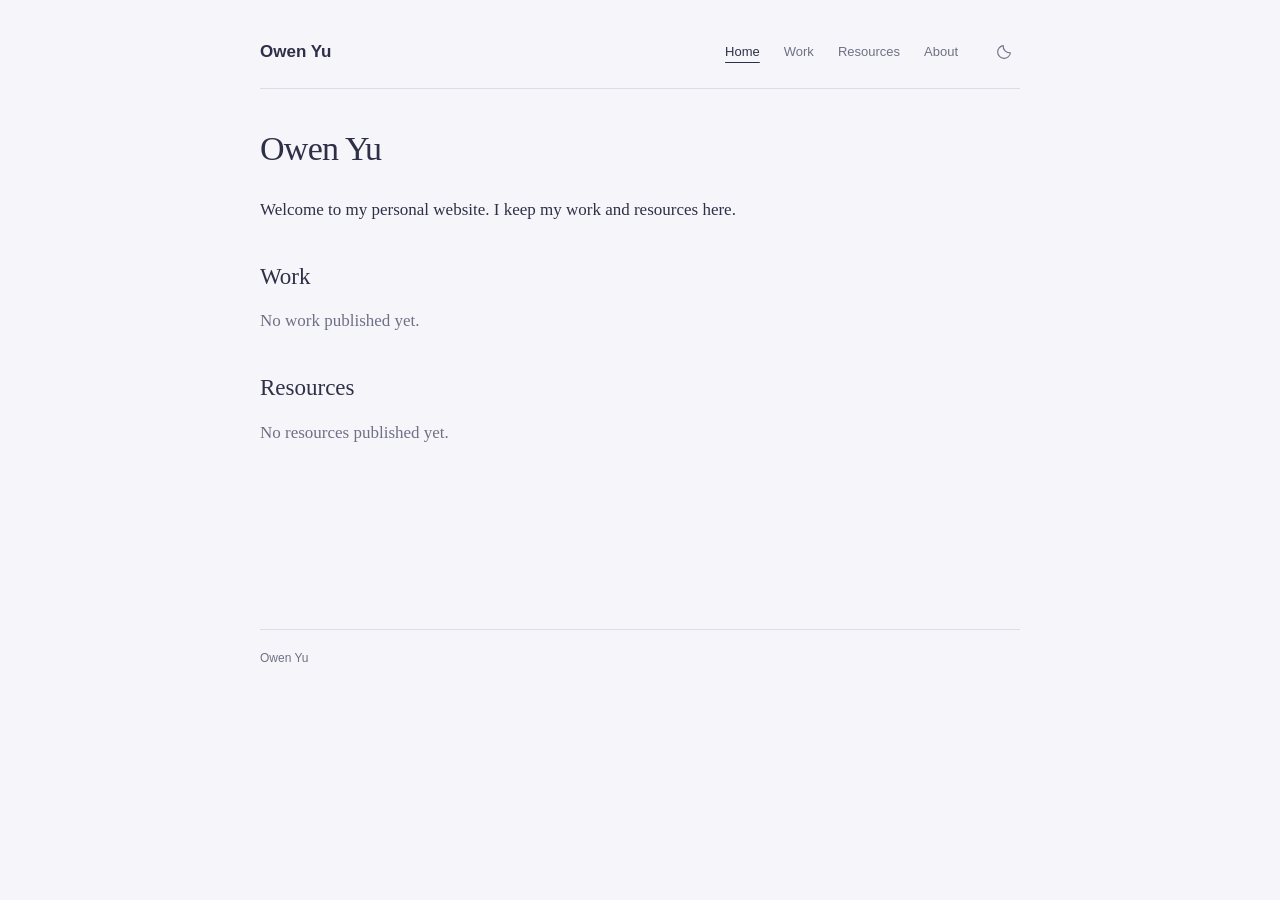
<file: index.html>
<!doctype html>
<html lang="en">
<head>
<meta charset="utf-8">
<meta name="viewport" content="width=device-width, initial-scale=1">
<meta name="description" content="Owen’s personal website. Academic work and educational resources.">
<meta name="theme-color" content="#f6f6fa">
<title>Home — Owen</title>
<link rel="icon" href="assets/favicon.svg" type="image/svg+xml">
<script src="theme.js"></script>
<script src="content.js" defer></script>
<script src="site.js" defer></script>
<link rel="stylesheet" href="style.css">
</head>
<body>
<a class="skip-link" href="#main">Skip to content</a>
<header class="site-header wrap"><a class="brand" href="index.html" data-site-name>Owen</a>
<nav aria-label="Main navigation"><a href="index.html" aria-current="page">Home</a><a href="portfolio.html">Work</a><a href="learning.html">Resources</a><a href="about.html">About</a></nav><button class="theme-toggle" type="button" aria-label="Switch to dark mode" title="Switch to dark mode" aria-pressed="false">
<svg class="theme-moon" viewBox="0 0 24 24" fill="none" stroke="currentColor" stroke-width="1.5" stroke-linecap="round" stroke-linejoin="round" aria-hidden="true"><path d="M20.5 13A8.5 8.5 0 0 1 11 3.5 8.5 8.5 0 1 0 20.5 13Z"/></svg>
<svg class="theme-sun" viewBox="0 0 24 24" fill="none" stroke="currentColor" stroke-width="1.5" stroke-linecap="round" aria-hidden="true"><circle cx="12" cy="12" r="4"/><path d="M12 2v2m0 16v2M2 12h2m16 0h2M5 5l1.5 1.5m11 11L19 19M5 19l1.5-1.5m11-11L19 5"/></svg>
</button></header>
<main class="wrap" id="main">
<h1 data-site-name>Owen</h1>
<p data-intro>Welcome to my personal website.</p>
<section><h2><a href="portfolio.html">Work</a></h2><div data-list="work"><p class="muted">No work published yet.</p></div></section>
<section><h2><a href="learning.html">Resources</a></h2><div data-list="resources"><p class="muted">No resources published yet.</p></div></section>
</main>
<footer class="wrap"><span data-site-name>Owen</span></footer>
</body>
</html>
</file>
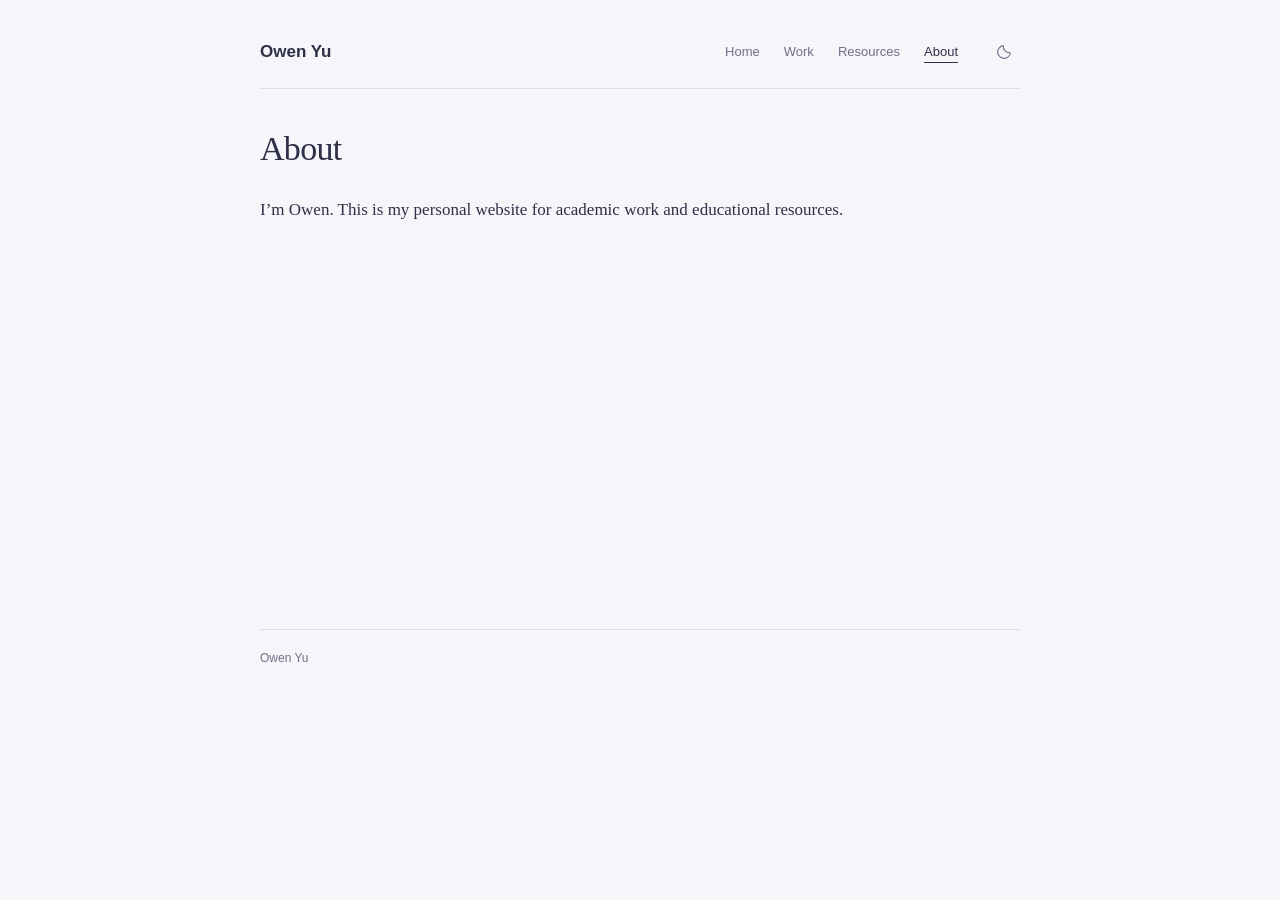
<file: about.html>
<!doctype html>
<html lang="en">
<head>
<meta charset="utf-8">
<meta name="viewport" content="width=device-width, initial-scale=1">
<meta name="description" content="Owen’s personal website. Academic work and educational resources.">
<meta name="theme-color" content="#f6f6fa">
<title>About — Owen</title>
<link rel="icon" href="assets/favicon.svg" type="image/svg+xml">
<script src="theme.js"></script>
<script src="content.js" defer></script>
<script src="site.js" defer></script>
<link rel="stylesheet" href="style.css">
</head>
<body>
<a class="skip-link" href="#main">Skip to content</a>
<header class="site-header wrap"><a class="brand" href="index.html" data-site-name>Owen</a>
<nav aria-label="Main navigation"><a href="index.html">Home</a><a href="portfolio.html">Work</a><a href="learning.html">Resources</a><a href="about.html" aria-current="page">About</a></nav><button class="theme-toggle" type="button" aria-label="Switch to dark mode" title="Switch to dark mode" aria-pressed="false">
<svg class="theme-moon" viewBox="0 0 24 24" fill="none" stroke="currentColor" stroke-width="1.5" stroke-linecap="round" stroke-linejoin="round" aria-hidden="true"><path d="M20.5 13A8.5 8.5 0 0 1 11 3.5 8.5 8.5 0 1 0 20.5 13Z"/></svg>
<svg class="theme-sun" viewBox="0 0 24 24" fill="none" stroke="currentColor" stroke-width="1.5" stroke-linecap="round" aria-hidden="true"><circle cx="12" cy="12" r="4"/><path d="M12 2v2m0 16v2M2 12h2m16 0h2M5 5l1.5 1.5m11 11L19 19M5 19l1.5-1.5m11-11L19 5"/></svg>
</button></header>
<main class="wrap" id="main"><h1>About</h1>
<div data-about><p>I’m Owen. This is my personal website.</p></div>
</main>
<footer class="wrap"><span data-site-name>Owen</span></footer>
</body>
</html>
</file>
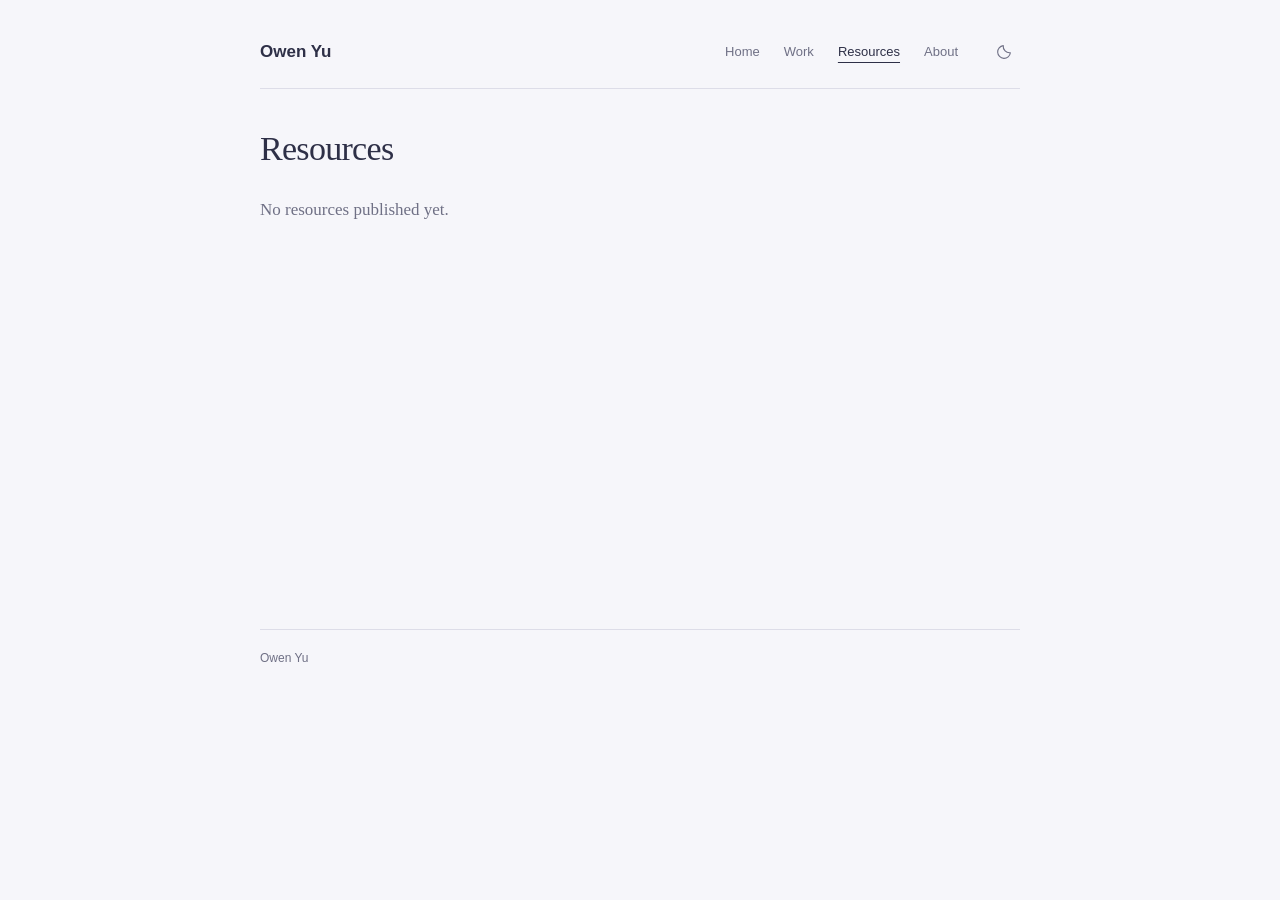
<file: learning.html>
<!doctype html>
<html lang="en">
<head>
<meta charset="utf-8">
<meta name="viewport" content="width=device-width, initial-scale=1">
<meta name="description" content="Owen’s personal website. Academic work and educational resources.">
<meta name="theme-color" content="#f6f6fa">
<title>Resources — Owen</title>
<link rel="icon" href="assets/favicon.svg" type="image/svg+xml">
<script src="theme.js"></script>
<script src="content.js" defer></script>
<script src="site.js" defer></script>
<link rel="stylesheet" href="style.css">
</head>
<body>
<a class="skip-link" href="#main">Skip to content</a>
<header class="site-header wrap"><a class="brand" href="index.html" data-site-name>Owen</a>
<nav aria-label="Main navigation"><a href="index.html">Home</a><a href="portfolio.html">Work</a><a href="learning.html" aria-current="page">Resources</a><a href="about.html">About</a></nav><button class="theme-toggle" type="button" aria-label="Switch to dark mode" title="Switch to dark mode" aria-pressed="false">
<svg class="theme-moon" viewBox="0 0 24 24" fill="none" stroke="currentColor" stroke-width="1.5" stroke-linecap="round" stroke-linejoin="round" aria-hidden="true"><path d="M20.5 13A8.5 8.5 0 0 1 11 3.5 8.5 8.5 0 1 0 20.5 13Z"/></svg>
<svg class="theme-sun" viewBox="0 0 24 24" fill="none" stroke="currentColor" stroke-width="1.5" stroke-linecap="round" aria-hidden="true"><circle cx="12" cy="12" r="4"/><path d="M12 2v2m0 16v2M2 12h2m16 0h2M5 5l1.5 1.5m11 11L19 19M5 19l1.5-1.5m11-11L19 5"/></svg>
</button></header>
<main class="wrap" id="main">
<h1>Resources</h1>
<div data-list="resources"><p class="muted">No resources published yet.</p></div>
</main>
<footer class="wrap"><span data-site-name>Owen</span></footer>
</body>
</html>
</file>
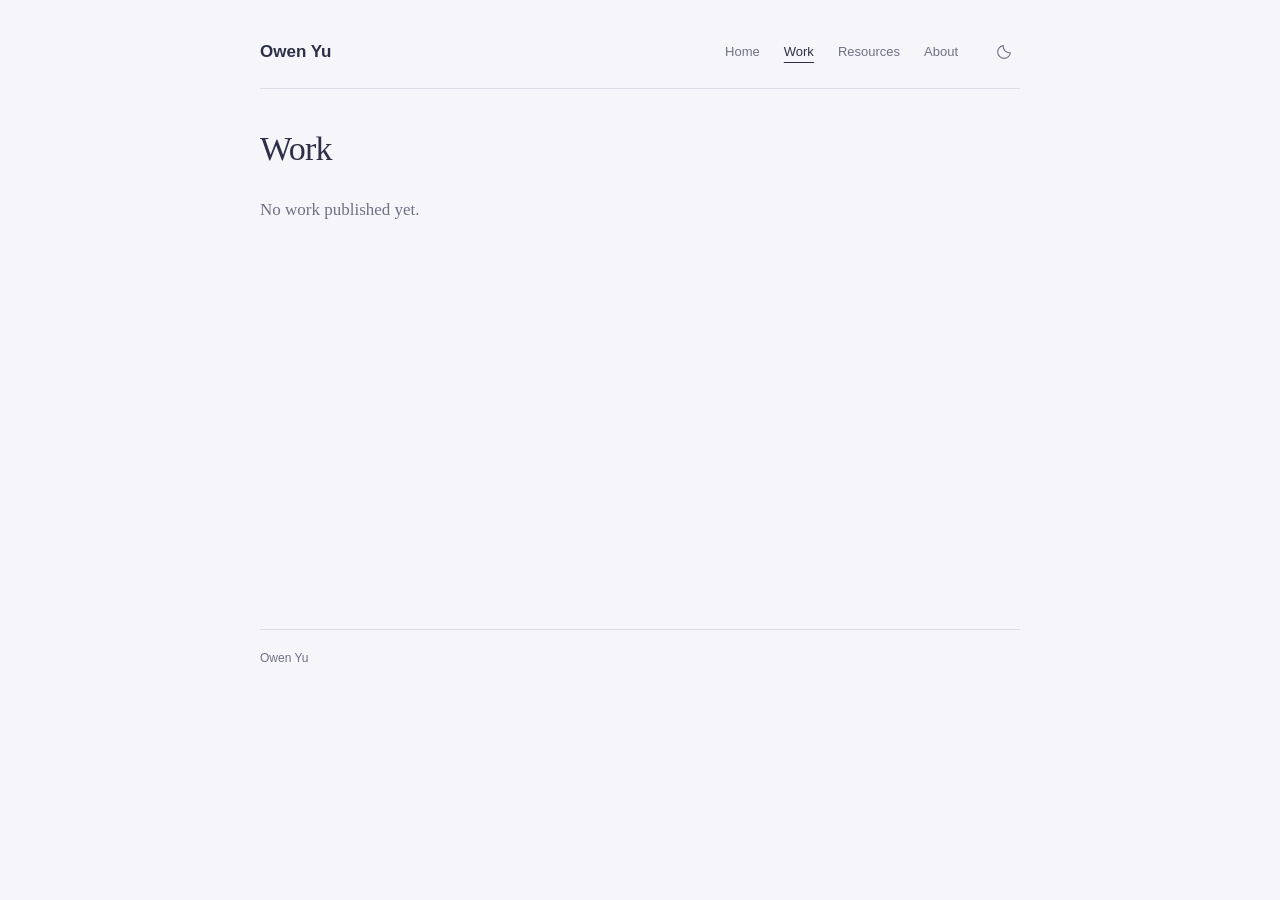
<file: portfolio.html>
<!doctype html>
<html lang="en">
<head>
<meta charset="utf-8">
<meta name="viewport" content="width=device-width, initial-scale=1">
<meta name="description" content="Owen’s personal website. Academic work and educational resources.">
<meta name="theme-color" content="#f6f6fa">
<title>Work — Owen</title>
<link rel="icon" href="assets/favicon.svg" type="image/svg+xml">
<script src="theme.js"></script>
<script src="content.js" defer></script>
<script src="site.js" defer></script>
<link rel="stylesheet" href="style.css">
</head>
<body>
<a class="skip-link" href="#main">Skip to content</a>
<header class="site-header wrap"><a class="brand" href="index.html" data-site-name>Owen</a>
<nav aria-label="Main navigation"><a href="index.html">Home</a><a href="portfolio.html" aria-current="page">Work</a><a href="learning.html">Resources</a><a href="about.html">About</a></nav><button class="theme-toggle" type="button" aria-label="Switch to dark mode" title="Switch to dark mode" aria-pressed="false">
<svg class="theme-moon" viewBox="0 0 24 24" fill="none" stroke="currentColor" stroke-width="1.5" stroke-linecap="round" stroke-linejoin="round" aria-hidden="true"><path d="M20.5 13A8.5 8.5 0 0 1 11 3.5 8.5 8.5 0 1 0 20.5 13Z"/></svg>
<svg class="theme-sun" viewBox="0 0 24 24" fill="none" stroke="currentColor" stroke-width="1.5" stroke-linecap="round" aria-hidden="true"><circle cx="12" cy="12" r="4"/><path d="M12 2v2m0 16v2M2 12h2m16 0h2M5 5l1.5 1.5m11 11L19 19M5 19l1.5-1.5m11-11L19 5"/></svg>
</button></header>
<main class="wrap" id="main">
<h1>Work</h1>
<div data-list="work"><p class="muted">No work published yet.</p></div>
</main>
<footer class="wrap"><span data-site-name>Owen</span></footer>
</body>
</html>
</file>
<file: style.css>
:root{color-scheme:light;--bg:#f6f6fa;--ink:#2e3047;--muted:#6f7085;--line:#dddde8;--link:#555c91;--panel:#fafaff}
[data-theme=dark]{color-scheme:dark;--bg:#191b2a;--ink:#e5e5f0;--muted:#b0b0c5;--line:#37394e;--link:#b5bce7;--panel:#222536}
*{box-sizing:border-box}html{scroll-behavior:smooth;scroll-padding-top:24px}body{margin:0;background:var(--bg);color:var(--ink);font-family:Georgia,'Times New Roman',serif;font-size:17px;line-height:1.75;-webkit-font-smoothing:antialiased}.wrap{width:calc(100% - 48px);max-width:760px;margin:0 auto}a{color:var(--link);text-underline-offset:3px;text-decoration-thickness:1px}a:hover{text-decoration:none}a:focus-visible,button:focus-visible,input:focus-visible{outline:2px solid var(--link);outline-offset:5px}.site-header{display:flex;align-items:center;gap:30px;padding:36px 0 20px;border-bottom:1px solid var(--line);font-family:Arial,sans-serif;font-size:13px}.brand{font-weight:600;font-size:17px;color:var(--ink);text-decoration:none}.site-header nav{display:flex;gap:24px;margin-left:auto}.site-header nav a{text-decoration:none;color:var(--muted)}.site-header nav a:hover,.site-header nav a[aria-current=page]{color:var(--ink)}.site-header nav a[aria-current=page]{text-decoration:underline;text-underline-offset:6px}main{padding-top:40px;min-height:60vh;padding-bottom:50px}h1{font-size:34px;line-height:1.2;font-weight:normal;margin:0 0 25px;letter-spacing:-.7px}h2{font-size:23px;font-weight:normal;line-height:1.3;margin:0 0 15px}p{margin:0 0 20px}section{margin-top:37px}.muted,.description{color:var(--muted)}ul{padding-left:22px}.link-list{margin:0}.link-list li{padding:3px 0}.closing{margin-top:40px;font-size:15px}footer{border-top:1px solid var(--line);padding:18px 0 30px;color:var(--muted);font-size:12px;font-family:Arial,sans-serif}.skip-link{position:absolute;top:8px;left:12px;transform:translateY(-150%);background:var(--bg);padding:5px 10px;z-index:10}.skip-link:focus{transform:none}.theme-toggle{flex-shrink:0;display:grid;place-items:center;width:32px;height:32px;border:0;border-radius:50%;padding:7px;color:var(--muted);background:transparent;cursor:pointer}.theme-toggle:hover{background:var(--line);color:var(--ink)}.theme-toggle svg{width:18px;height:18px}.theme-sun{display:none}[data-theme=dark] .theme-sun{display:block}[data-theme=dark] .theme-moon{display:none}
@view-transition{navigation:auto}::view-transition-old(root){animation:page-out 150ms ease both}::view-transition-new(root){animation:page-in 250ms ease both}@keyframes page-out{to{opacity:0}}@keyframes page-in{from{opacity:0}to{opacity:1}}
html.theme-reveal::view-transition-group(root){animation:none}html.theme-reveal::view-transition-old(root),html.theme-reveal::view-transition-new(root){animation:none;mix-blend-mode:normal}html.theme-reveal::view-transition-old(root){z-index:1}html.theme-reveal::view-transition-new(root){z-index:2}html.theme-reveal::view-transition-image-pair(root){isolation:isolate}html.theme-reveal *,html.theme-reveal *::before,html.theme-reveal *::after{transition:none!important}
@media(max-width:520px){.wrap{width:calc(100% - 40px)}.site-header{gap:14px;flex-wrap:wrap;padding-top:24px}.brand{margin-right:auto}.site-header nav{order:3;width:100%;justify-content:space-between;margin-top:7px;gap:15px}.theme-toggle{margin-left:auto}main{padding-top:32px}h1{font-size:30px}body{font-size:16px}.description{display:block}.link-list li{padding-bottom:8px}}
@media(prefers-reduced-motion:reduce){html{scroll-behavior:auto}::view-transition-old(root),::view-transition-new(root){animation:none!important}}

h2 a{color:inherit;text-decoration:none}h2 a:hover{text-decoration:underline}.link-list li{margin-bottom:10px}.entry-description{display:block;color:var(--muted);font-size:.94em}.link-list li:last-child{margin-bottom:0}
</file>
